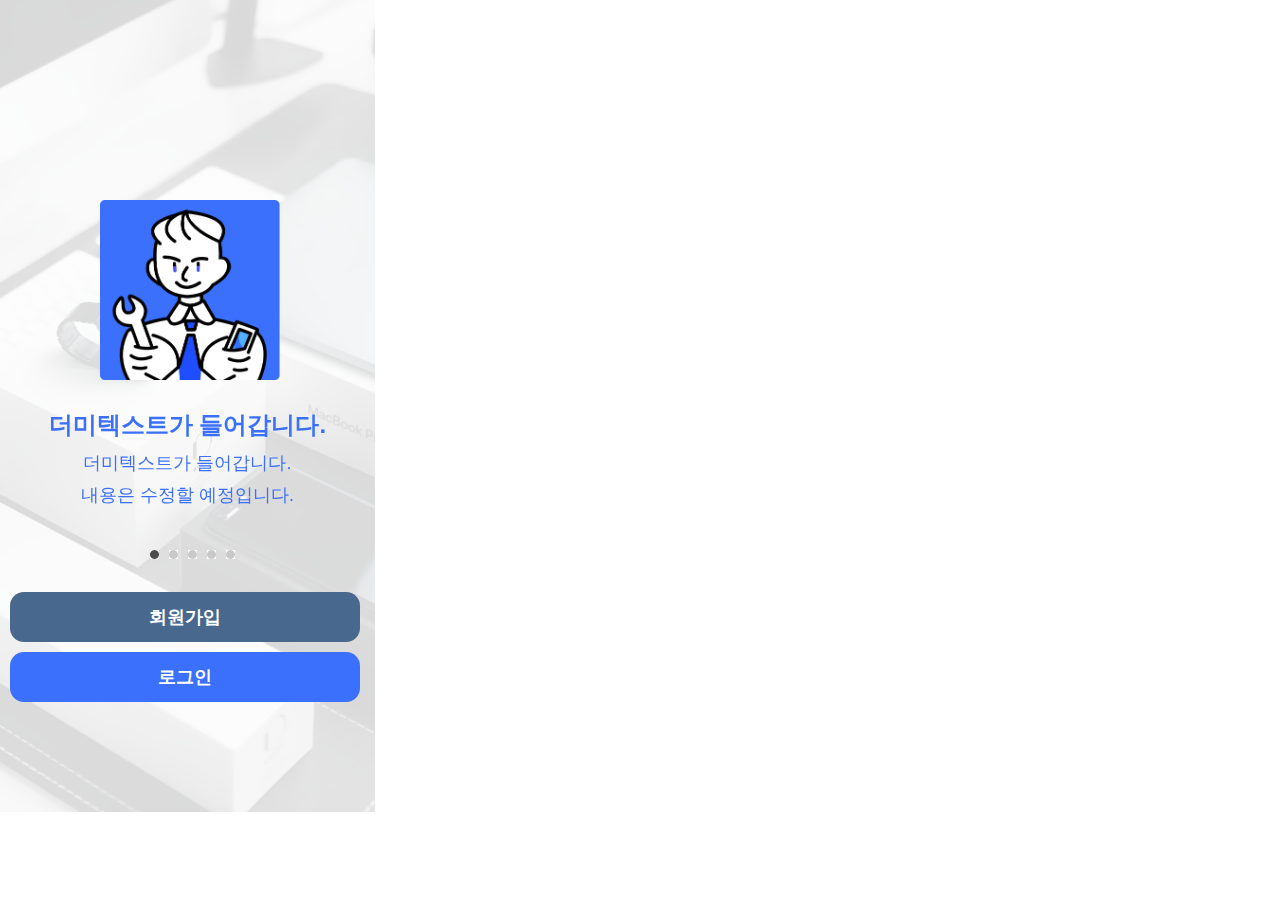
<file: onboard/onboard.html>
﻿<!DOCTYPE HTML>
<html lang="ko-KR">
<head>
	<meta charset="UTF-8">
	<meta name="viewport" content="width=device-width, initial-scale=1.0, maximum-scale=1.0, minimum-scale=1.0, user-scalable=no, target-densitydpi=medium-dpi" />
	<meta name="apple-mobile-web-app-status-bar-style" content="black" /> 
	<!-- <meta name="apple-mobile-web-app-status-bar-style" content="black white gray black-translucent(반투명)" />  -->
	<meta name="apple-mobile-web-app-capable" content="yes" />	
	<!-- 모바일 웹 웹앱 형태로 설정하는 코드 -->
	<title>Onboard</title>
	<script src="js/load_default.js"></script>
	<script src="js/load_ios.js"></script>
	<script src="js/jquery.min.js"></script>
	<script src="js/flicking.js"></script>
	<script src="js/iscroll.js"></script>
	<script src="js/script.js"></script>
	<link rel="apple-touch-icon-precomposed" href="start/app_icon.png" />
	<!-- 즐겨찾기 아이콘 설정 -->
	<link rel="apple-touch-startup-image" href="start/startup.png"/> 
	<link rel="stylesheet" href="css/common.css"/>
	<link rel="stylesheet" href="css/detail.css"/>
</head>
<body>

	<div id="wrap">
		<div id="slide">
			<div id="flicking_wrapper">
				<div id="flicking_wrapScroll">
					<ul>
						<li>
							<div class="slide_con1">
								<div class="slide_image">
									<img src="images/thumbnail.png" alt="MIM의 thumbnail"/>
								</div>
								<div class="slide_text">
									<p class="p1">더미텍스트가 들어갑니다.</p>
									<p class="p2">더미텍스트가 들어갑니다.<br/>내용은 수정할 예정입니다.</p>
								</div>
							</div>
						</li>
						<li>
							<div class="slide_con2">
								<div class="slide_image">
									<img src="images/images1.png" alt="MIM의 thumbnail"/>
								</div>
								<div class="slide_text">
									<p class="p1">더미텍스트가 들어갑니다.2</p>
									<p class="p2">더미텍스트가 들어갑니다.<br/>내용은 수정할 예정입니다.</p>
								</div>
							</div>							
						</li>
						<li>
							<div class="slide_con3">
								<div class="slide_image">
									<img src="images/images2.png" alt="MIM의 thumbnail"/>
								</div>
								<div class="slide_text">
									<p class="p1">더미텍스트가 들어갑니다3</p>
									<p class="p2">더미텍스트가 들어갑니다.<br/>내용은 수정할 예정입니다.</p>
								</div>
							</div>								
						</li>
						<li>
							<div class="slide_con4">
								<div class="slide_image">
									<img src="images/images3.png" alt="MIM의 thumbnail"/>
								</div>
								<div class="slide_text">
									<p class="p1">더미텍스트가 들어갑니다4</p>
									<p class="p2">더미텍스트가 들어갑니다.<br/>내용은 수정할 예정입니다.</p>
								</div>
							</div>								
						</li>
						<li>
							<div class="slide_con5">
								<div class="slide_image">
									<img src="images/images1.png" alt="MIM의 thumbnail"/>
								</div>
								<div class="slide_text">
									<p class="p1">더미텍스트가 들어갑니다5</p>
									<p class="p2">더미텍스트가 들어갑니다.<br/>내용은 수정할 예정입니다.</p>
								</div>
							</div>								
						</li>
					</ul>
				</div>
			</div>
			<div id="indicator">
				<ul>
					<li class="active"><span>1</span></li>
					<li><span>2</span></li>
					<li><span>3</span></li>
					<li><span>4</span></li>
					<li><span>5</span></li>
				</ul>
			</div>
		</div>
		<div id="button">
			<ul>
				<li class="button1"><a href="#">회원가입</a></li>
				<li class="button2"><a href="#">로그인</a></li>
			</ul>
		</div>
	</div>
	
</body>
</html>
</file>
<file: onboard/css/common.css>
﻿*{margin: 0; padding: 0; -webkit-text-size-adjust: none;}
body{ color: #666; font-size: 14px; font-family: Helvetica, AppleGothic, "돋움", Dotum;}
img, fieldset{border: 0;}
ul, ol, li, dl {list-style: none;}
h1, h2, h3, h4, h5, h6 {font-size: 100%; font-weight: normal;}
hr {display: none;}
a {color: inherit;}
a, a:link {color: #333; text-decoration: none;}
a:visited {color: #333;}
a:hover, a:active {color: #333; text-decoration: none;}
em, i, address {font-style: normal; font-weight: normal;}
legend, caption {display: none; clear: both;}
input, textarea, select, button, table {font-size: inherit; font-family: inherit; line-height: inherit;}
section, nav, article, aside, hgroup, header, footer {display: block;}
textarea, input {background: url(none); -webkit-border-radius: 1px; -webkit-appearance: none; }
textarea {resize: none;}
label {cursor: pointer;}
.helv {font-family: "돋움", HelveticaNeue, Dotum, "굴림", Gulim, Apple-Gothic, sans-serif;}
.verd {font-family: verdana, "돋움", HelveticaNeue, Dotum, "굴림", Gulim, Apple-Gothic; }
.bold {font-weight: bold;}
</file>
<file: onboard/css/detail.css>
﻿/* width:375px; height:812px; */
#wrap{width:375px; height:812px; background-image:url(../images/background/onboard.png); background-size:cover; background-color:#888888; position:relative;}



#wrap>*, #slide>*,#indicator,#bottom>*{position:absolute;}

#slide{width:375px;  /* page_width */  height:550px; /* page_height */ /* overflow:hidden; */}
	#slide_wrap_scroll{position:relative; top:0; left: 0; width:1875px; /* number_of_page * page_width = (160*3)*/ height:500px; }
	

	.slide_con1{float:left; width:375px; height:550px;}
	.slide_con2{float:left; width:375px; height:550px;}
	.slide_con3{float:left; width:375px; height:550px;}
	.slide_con4{float:left; width:375px; height:550px;}
	.slide_con5{float:left; width:375px; height:550px;}

	.slide_image{ margin:150px 0 20px 100px ;}
	.slide_image>img{width:180px;}
	.slide_text{ width:375px; height:140px; text-align:center;}
	.slide_text p{line-height:1.8em; color:#3a70fb; font-family:'Nanum Square','나눔 스퀘어',sans-serif;} 
	.slide_text p.p1{font-size:24px; font-weight:bold; }
	.slide_text p.p2{font-size:18px;}	

#flicking_wrapper{width:375px; /* page_width */ height:500px; /* page_height */ overflow:hidden;  clear:both; top:50px; position:absolute;}
#flicking_wrapScroll{position:relative; top:0; left: 0; width:1875px; /* number_of_page * page_width = (160*3)*/ height:124px; float:left; }
#flicking_wrapScroll ul{list-style:none; position:relative; display:block; margin:0; padding:0; top:0; left:0; width:100%; height:100%;}
#flicking_wrapScroll li{display:block; float:left; width:375px; height:600px;}

#indicator {width:100px; position:absolute; top:550px; left:150px;}
#indicator li{width:9px; height:9px; margin-right:10px; float:left; background:url(../images/slider_off.png)no-repeat; margin-bottom:10px;}
#indicator li.active{background:url(../images/slider_on.png)no-repeat;}
#indicator li span{display:none;}


#button{bottom:50px; width:375px; height:180px;}
	#button ul li{width: 350px; height:50px; background:blue; margin:10px; text-align:center; line-height:50px; border-radius:14px;}
	#button ul li.button1{background:#49688e;}
	#button ul li.button2{background:#3a70fb;}
	#button ul li a{display:block; color:#ffffff; font-size:18px; font-weight:bold;}
</file>
